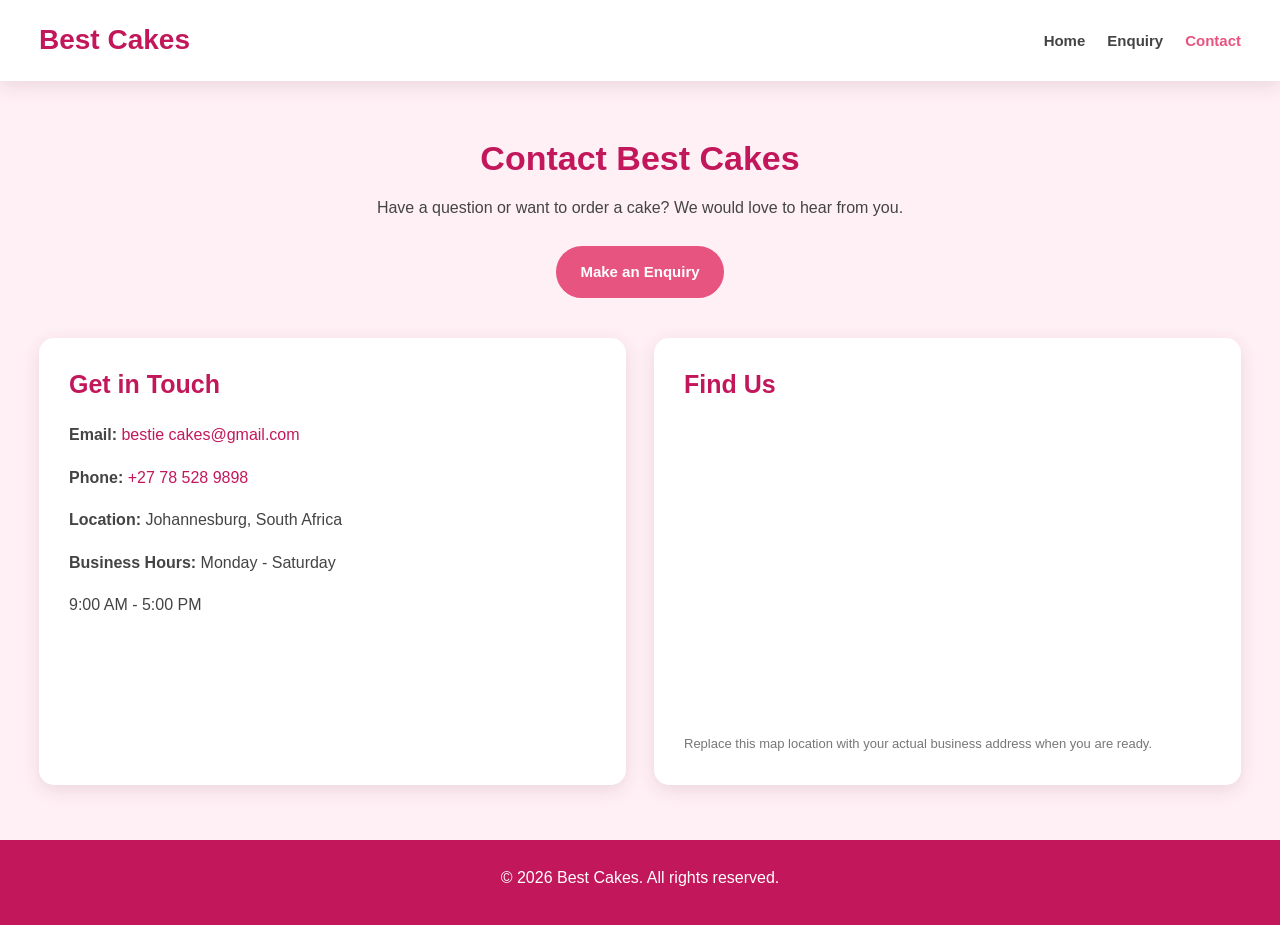
<file: contact.html>
<!DOCTYPE html>
<html lang="en">
<head>
    <meta charset="UTF-8">
    <meta name="viewport" content="width=device-width, initial-scale=1.0">

    <title>Best Cakes | Contact Us</title>

    <link rel="stylesheet" href="CSS/style.css">
</head>

<body>

    <!-- Navigation -->
    <header>
        <nav class="navbar">
            <a href="index.html" class="logo">Best Cakes</a>

            <ul class="nav-links">
                <li><a href="index.html">Home</a></li>
                <li><a href="enquiry.html">Enquiry</a></li>
                <li><a href="contact.html" class="active">Contact</a></li>
            </ul>
        </nav>
    </header>

    <!-- Contact Section -->
    <main class="contact-page">

        <section class="contact-intro">
            <h1>Contact Best Cakes</h1>

            <p>
                Have a question or want to order a cake?
                We would love to hear from you.
            </p>

            <a href="enquiry.html" class="btn">
                Make an Enquiry
            </a>
        </section>

        <!-- Contact Information -->
        <section class="contact-container">

            <div class="contact-card">
                <h2>Get in Touch</h2>

                <p>
                    <strong>Email:</strong>
                    <a href="mailto:YOUR_EMAIL@example.com">
                        bestie cakes@gmail.com
                    </a>
                </p>

                <p>
                    <strong>Phone:</strong>
                    <a href="tel:+27000000000">
                        +27 78 528 9898
                    </a>
                </p>

                <p>
                    <strong>Location:</strong>
                    Johannesburg, South Africa
                </p>

                <p>
                    <strong>Business Hours:</strong>
                    Monday - Saturday
                </p>

                <p>
                    9:00 AM - 5:00 PM
                </p>
            </div>

            <!-- Map -->
            <div class="map-card">
                <h2>Find Us</h2>

                <iframe
                    src="https://www.google.com/maps?q=Johannesburg,South%20Africa&output=embed"
                    title="Map showing Johannesburg, South Africa"
                    width="100%"
                    height="300"
                    style="border: 0;"
                    loading="lazy"
                    allowfullscreen
                    referrerpolicy="no-referrer-when-downgrade">
                </iframe>

                <p class="map-note">
                    Replace this map location with your actual business
                    address when you are ready.
                </p>
            </div>

        </section>

    </main>

    <!-- Footer -->
    <footer>
        <p>&copy; 2026 Best Cakes. All rights reserved.</p>
    </footer>

</body>
</html>
</file>
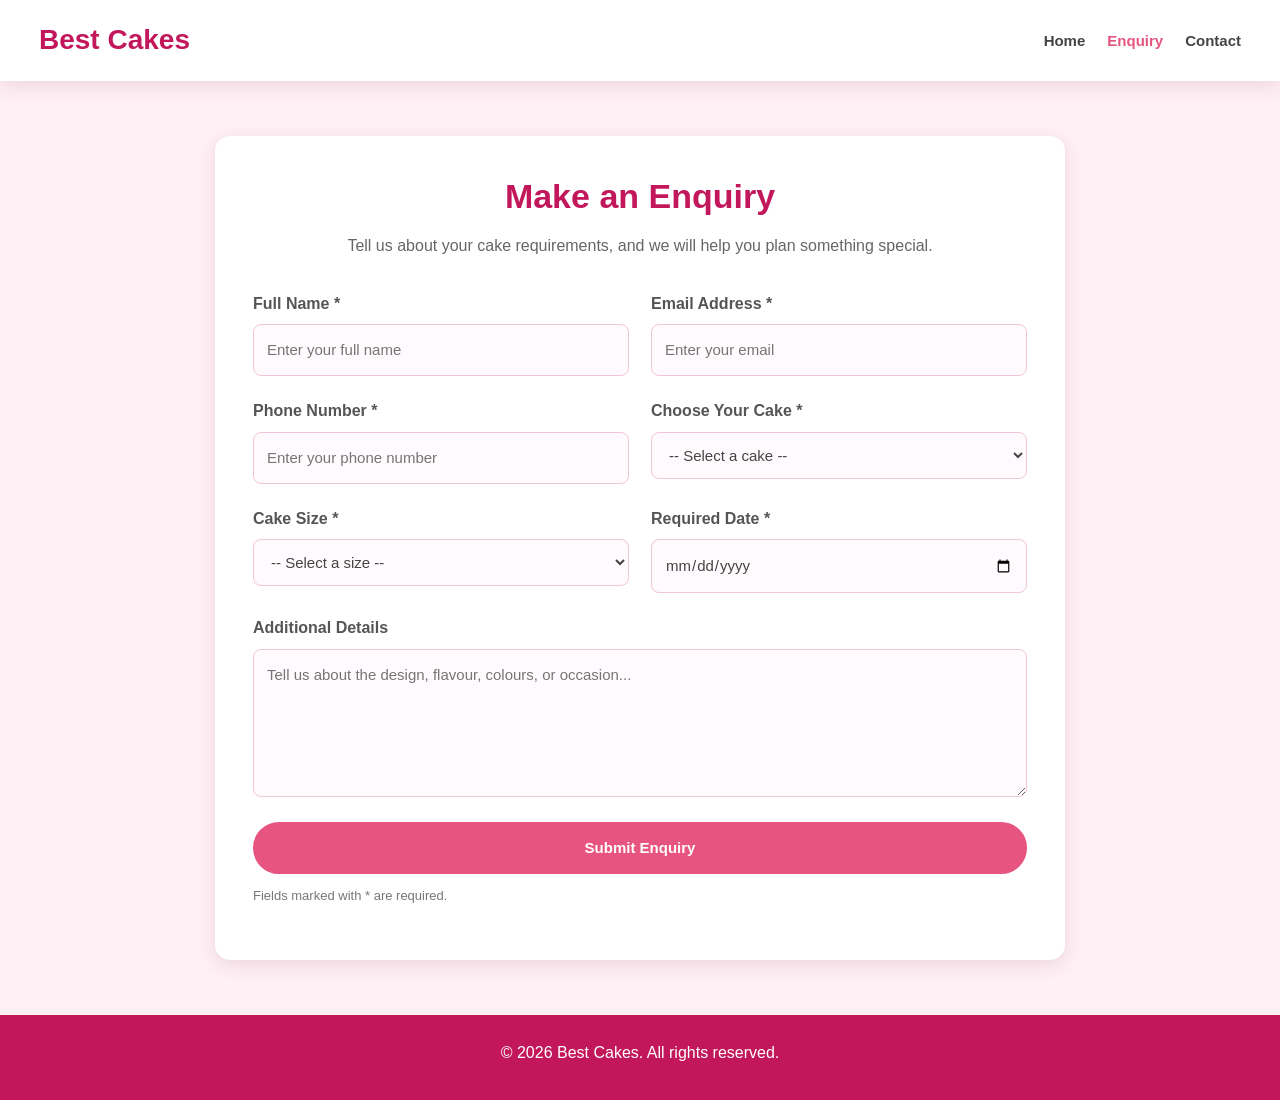
<file: enquiry.html>
<!DOCTYPE html>
<html lang="en">
<head>
    <meta charset="UTF-8">
    <meta name="viewport" content="width=device-width, initial-scale=1.0">

    <title>Best Cakes | Enquiry</title>

    <link rel="stylesheet" href="CSS/style.css">
</head>

<body>

    <!-- Navigation -->
    <header>
        <nav class="navbar">
            <a href="index.html" class="logo">Best Cakes</a>

            <ul class="nav-links">
                <li><a href="index.html">Home</a></li>
                <li><a href="enquiry.html" class="active">Enquiry</a></li>
                <li><a href="contact.html">Contact</a></li>
            </ul>
        </nav>
    </header>

    <!-- Enquiry Form -->
    <main class="form-page">

        <section class="form-panel">

            <h1>Make an Enquiry</h1>

            <p class="section-description">
                Tell us about your cake requirements, and we will help
                you plan something special.
            </p>

            <form id="enquiryForm">

                <div class="form-grid">

                    <div class="form-field">
                        <label for="fullName">Full Name *</label>

                        <input
                            type="text"
                            id="fullName"
                            name="fullName"
                            placeholder="Enter your full name"
                            required
                        >
                    </div>

                    <div class="form-field">
                        <label for="email">Email Address *</label>

                        <input
                            type="email"
                            id="email"
                            name="email"
                            placeholder="Enter your email"
                            required
                        >
                    </div>

                    <div class="form-field">
                        <label for="phone">Phone Number *</label>

                        <input
                            type="tel"
                            id="phone"
                            name="phone"
                            placeholder="Enter your phone number"
                            required
                        >
                    </div>

                    <div class="form-field">
                        <label for="cakeType">Choose Your Cake *</label>

                        <select id="cakeType" name="cakeType" required>
                            <option value="">-- Select a cake --</option>
                            <option value="Chocolate Cake">Chocolate Cake</option>
                            <option value="Strawberry Cake">Strawberry Cake</option>
                            <option value="Birthday Cake">Birthday Cake</option>
                            <option value="Vanilla Cake">Vanilla Cake</option>
                            <option value="Custom Cake">Custom Cake</option>
                        </select>
                    </div>

                    <div class="form-field">
                        <label for="cakeSize">Cake Size *</label>

                        <select id="cakeSize" name="cakeSize" required>
                            <option value="">-- Select a size --</option>
                            <option value="Small">Small</option>
                            <option value="Medium">Medium</option>
                            <option value="Large">Large</option>
                            <option value="Extra Large">Extra Large</option>
                        </select>
                    </div>

                    <div class="form-field">
                        <label for="eventDate">Required Date *</label>

                        <input
                            type="date"
                            id="eventDate"
                            name="eventDate"
                            required
                        >
                    </div>

                    <div class="form-field full-width">
                        <label for="message">Additional Details</label>

                        <textarea
                            id="message"
                            name="message"
                            rows="5"
                            placeholder="Tell us about the design, flavour, colours, or occasion..."
                        ></textarea>
                    </div>

                </div>

                <button type="submit" class="btn submit-btn">
                    Submit Enquiry
                </button>

                <p class="form-note">
                    Fields marked with * are required.
                </p>

                <p id="formMessage" role="status"></p>

            </form>

        </section>

    </main>

    <!-- Footer -->
    <footer>
        <p>&copy; 2026 Best Cakes. All rights reserved.</p>
    </footer>

    <!-- Enquiry Form Script -->
    <script>
        const cakeType = document.getElementById("cakeType");
        const eventDate = document.getElementById("eventDate");
        const enquiryForm = document.getElementById("enquiryForm");
        const formMessage = document.getElementById("formMessage");

        // Set the earliest available date to today.
        const today = new Date();
        const localToday = new Date(
            today.getTime() - today.getTimezoneOffset() * 60000
        ).toISOString().split("T")[0];

        eventDate.min = localToday;

        // Select a cake automatically if the visitor clicked
        // an Enquire Now button on the homepage.
        const parameters = new URLSearchParams(window.location.search);
        const selectedCake = parameters.get("cake");

        if (selectedCake) {
            cakeType.value = selectedCake;

            if (cakeType.value !== selectedCake) {
                cakeType.value = "Custom Cake";
            }
        }

        enquiryForm.addEventListener("submit", function(event) {
            event.preventDefault();

            if (!enquiryForm.checkValidity()) {
                enquiryForm.reportValidity();
                return;
            }

            const formData = new FormData(enquiryForm);

            const fullName = formData.get("fullName");
            const email = formData.get("email");
            const phone = formData.get("phone");
            const cake = formData.get("cakeType");
            const size = formData.get("cakeSize");
            const date = formData.get("eventDate");
            const message = formData.get("message");

            const subject = "Best Cakes - New Enquiry";

            const body =
                "New Cake Enquiry\n\n" +
                "Name: " + fullName + "\n" +
                "Email: " + email + "\n" +
                "Phone: " + phone + "\n" +
                "Cake: " + cake + "\n" +
                "Size: " + size + "\n" +
                "Required Date: " + date + "\n" +
                "Additional Details: " + message;

            formMessage.textContent =
                "Your email application will open so you can send your enquiry.";

            window.location.href =
                "mailto:?subject=" +
                encodeURIComponent(subject) +
                "&body=" +
                encodeURIComponent(body);
        });
    </script>

</body>
</html>
</file>
<file: CSS/style.css>
/* ========================================
   BEST CAKES WEBSITE
   Main Stylesheet
======================================== */


/* ========================================
   1. GENERAL STYLES
======================================== */

* {
    margin: 0;
    padding: 0;
    box-sizing: border-box;
}

:root {
    --pink: #e75480;
    --light-pink: #fff0f5;
    --dark-pink: #c2185b;
    --white: #ffffff;
    --text: #444444;
    --border: #f2c6d4;
    --shadow: 0 5px 18px rgba(100, 30, 60, 0.12);
}

html {
    scroll-behavior: smooth;
    scroll-padding-top: 90px;
}

body {
    font-family: Arial, Helvetica, sans-serif;
    background-color: var(--light-pink);
    color: var(--text);
    line-height: 1.6;
    min-height: 100vh;
}

a {
    text-decoration: none;
}

img {
    display: block;
    max-width: 100%;
}

h1,
h2,
h3 {
    line-height: 1.3;
}

button,
input,
select,
textarea {
    font: inherit;
}


/* ========================================
   2. NAVIGATION BAR
======================================== */

header {
    background-color: var(--white);
    box-shadow: var(--shadow);
    position: relative;
    z-index: 10;
}

.navbar {
    max-width: 1250px;
    margin: 0 auto;
    padding: 18px 24px;

    display: flex;
    justify-content: space-between;
    align-items: center;
    gap: 20px;
}

.logo {
    color: var(--dark-pink);
    font-size: 28px;
    font-weight: bold;
    white-space: nowrap;
}

.nav-links {
    list-style: none;

    display: flex;
    align-items: center;
    justify-content: center;
    flex-wrap: wrap;
    gap: 22px;
}

.nav-links a {
    color: var(--text);
    font-size: 15px;
    font-weight: bold;
    transition: color 0.3s ease;
}

.nav-links a:hover,
.nav-links a.active {
    color: var(--pink);
}


/* ========================================
   3. BUTTONS
======================================== */

.btn {
    display: inline-block;

    background-color: var(--pink);
    color: var(--white);

    padding: 12px 22px;

    border: 2px solid var(--pink);
    border-radius: 28px;

    font-size: 15px;
    font-weight: bold;
    text-align: center;

    cursor: pointer;

    transition:
        background-color 0.3s ease,
        border-color 0.3s ease,
        transform 0.3s ease;
}

.btn:hover {
    background-color: var(--dark-pink);
    border-color: var(--dark-pink);
    transform: translateY(-2px);
}

.btn-outline {
    background-color: transparent;
    color: var(--white);
    border-color: var(--white);
    margin-left: 8px;
}

.btn-outline:hover {
    background-color: var(--white);
    color: var(--dark-pink);
    border-color: var(--white);
}


/* ========================================
   4. HOMEPAGE HERO
======================================== */

.hero {
    min-height: 440px;
    padding: 75px 24px;

    display: flex;
    align-items: center;
    justify-content: center;

    text-align: center;

    background:
        linear-gradient(
            rgba(75, 20, 40, 0.50),
            rgba(75, 20, 40, 0.50)
        ),
        url("https://images.unsplash.com/photo-1578985545062-69928b1d9587?auto=format&fit=crop&w=1600&q=80");

    background-size: cover;
    background-position: center;
}

.hero-content {
    max-width: 800px;
    color: var(--white);
}

.hero h1 {
    font-size: clamp(34px, 5vw, 54px);
    margin-bottom: 20px;
}

.hero p {
    max-width: 700px;
    margin: 0 auto 30px;
    font-size: 18px;
}


/* ========================================
   5. SECTION HEADINGS
======================================== */

.cakes-section,
.specials-section {
    max-width: 1250px;
    margin: 0 auto;
    padding: 60px 24px;
}

.cakes-section h2,
.specials-section h2,
.about-content h2 {
    color: var(--dark-pink);
    font-size: 34px;
    text-align: center;
    margin-bottom: 15px;
}

.section-description {
    max-width: 750px;
    margin: 0 auto 30px;

    color: #666666;
    text-align: center;
}


/* ========================================
   6. CAKE SEARCH
======================================== */

.search-box {
    display: flex;
    justify-content: center;
    gap: 10px;

    max-width: 600px;
    margin: 0 auto 35px;
}

.search-box input {
    flex: 1;
    min-width: 0;

    padding: 13px 17px;

    border: 1px solid var(--border);
    border-radius: 28px;

    background-color: var(--white);
    font-size: 15px;
}

.search-box input:focus {
    outline: 2px solid var(--pink);
    outline-offset: 2px;
}

.search-box button {
    padding: 12px 24px;

    background-color: var(--pink);
    color: var(--white);

    border: 2px solid var(--pink);
    border-radius: 28px;

    font-weight: bold;
    cursor: pointer;

    transition: background-color 0.3s ease;
}

.search-box button:hover {
    background-color: var(--dark-pink);
    border-color: var(--dark-pink);
}


/* ========================================
   7. CAKE CARDS
======================================== */

.cake-container {
    display: grid;
    grid-template-columns: repeat(3, minmax(0, 1fr));
    gap: 26px;
}

.cake-card {
    background-color: var(--white);

    border-radius: 15px;
    overflow: hidden;

    box-shadow: var(--shadow);

    transition:
        transform 0.3s ease,
        box-shadow 0.3s ease;
}

.cake-card:hover {
    transform: translateY(-6px);
    box-shadow: 0 10px 25px rgba(100, 30, 60, 0.18);
}

.cake-card img {
    width: 100%;
    height: 240px;
    object-fit: cover;
}

.cake-info {
    padding: 23px;
    text-align: center;
}

.cake-info h3 {
    color: var(--dark-pink);
    font-size: 22px;
    margin-bottom: 12px;
}

.cake-info p {
    margin-bottom: 15px;
    font-size: 15px;
}

.cake-info .cake-price {
    color: var(--dark-pink);
    font-size: 21px;
    font-weight: bold;
    margin: 18px 0;
}

.cake-info .btn {
    margin-top: 5px;
}

.no-results {
    margin-top: 25px;
    color: var(--dark-pink);
    font-weight: bold;
    text-align: center;
}


/* ========================================
   8. SPECIAL OFFERS SECTION
======================================== */

.specials-section {
    max-width: none;

    padding: 65px 24px;

    background-color: #ffe1eb;
}

.specials-section h2 {
    margin-bottom: 15px;
}

.specials-container {
    max-width: 1200px;
    margin: 35px auto 0;

    display: grid;
    grid-template-columns: repeat(3, minmax(0, 1fr));
    gap: 26px;
}

.special-card {
    position: relative;

    background-color: var(--white);
    border-radius: 15px;
    overflow: hidden;

    box-shadow: var(--shadow);

    transition:
        transform 0.3s ease,
        box-shadow 0.3s ease;
}

.special-card:hover {
    transform: translateY(-6px);
    box-shadow: 0 10px 25px rgba(100, 30, 60, 0.18);
}

.special-card img {
    width: 100%;
    height: 235px;
    object-fit: cover;
}

.special-badge {
    position: absolute;
    top: 15px;
    left: 15px;
    z-index: 1;

    padding: 8px 14px;

    background-color: var(--dark-pink);
    color: var(--white);

    border-radius: 25px;

    font-size: 13px;
    font-weight: bold;
}

.special-info {
    padding: 25px;
    text-align: center;
}

.special-info h3 {
    color: var(--dark-pink);
    font-size: 22px;
    margin-bottom: 12px;
}

.special-info p {
    min-height: 75px;
    margin-bottom: 22px;
    font-size: 15px;
}

.specials-note {
    max-width: 800px;
    margin: 30px auto 0;

    color: #6b5260;
    font-size: 13px;
    text-align: center;
}


/* ========================================
   9. ABOUT US SECTION
======================================== */

.about-section {
    padding: 70px 24px;

    background-color: var(--white);
}

.about-content {
    max-width: 850px;
    margin: 0 auto;

    text-align: center;
}

.about-content h2 {
    margin-bottom: 25px;
}

.about-content p {
    margin-bottom: 20px;
    font-size: 16px;
}

.about-content .btn {
    margin-top: 12px;
}


/* ========================================
   10. ENQUIRY PAGE
======================================== */

.form-page {
    padding: 55px 20px;
}

.form-panel {
    max-width: 850px;
    margin: 0 auto;

    padding: 38px;

    background-color: var(--white);
    border-radius: 15px;

    box-shadow: var(--shadow);
}

.form-panel h1 {
    margin-bottom: 15px;

    color: var(--dark-pink);
    font-size: 34px;
    text-align: center;
}

.form-panel > .section-description {
    margin-bottom: 32px;
}

.form-grid {
    display: grid;
    grid-template-columns: repeat(2, minmax(0, 1fr));
    gap: 22px;
}

.form-field {
    display: flex;
    flex-direction: column;
}

.form-field label {
    margin-bottom: 8px;
    color: #555555;
    font-weight: bold;
}

.form-field input,
.form-field select,
.form-field textarea {
    width: 100%;
    padding: 13px;

    border: 1px solid var(--border);
    border-radius: 8px;

    background-color: #fffafd;
    color: var(--text);

    font-family: inherit;
    font-size: 15px;
}

.form-field input:focus,
.form-field select:focus,
.form-field textarea:focus {
    outline: 2px solid var(--pink);
    outline-offset: 1px;
}

.form-field textarea {
    resize: vertical;
}

.full-width {
    grid-column: 1 / -1;
}

.submit-btn {
    width: 100%;
    margin-top: 25px;
}

.form-note {
    margin-top: 12px;
    color: #777777;
    font-size: 13px;
}

#formMessage {
    margin-top: 15px;
    color: var(--dark-pink);
}


/* ========================================
   11. CONTACT PAGE
======================================== */

.contact-page {
    max-width: 1250px;
    margin: 0 auto;
    padding: 55px 24px;
}

.contact-intro {
    margin-bottom: 40px;
    text-align: center;
}

.contact-intro h1 {
    color: var(--dark-pink);
    font-size: 34px;
    margin-bottom: 15px;
}

.contact-intro p {
    margin-bottom: 25px;
}

.contact-container {
    display: grid;
    grid-template-columns: repeat(2, minmax(0, 1fr));
    gap: 28px;

    align-items: stretch;
}

.contact-card,
.map-card {
    padding: 30px;

    background-color: var(--white);
    border-radius: 15px;

    box-shadow: var(--shadow);
}

.contact-card h2,
.map-card h2 {
    color: var(--dark-pink);
    font-size: 25px;
    margin-bottom: 22px;
}

.contact-card p {
    margin-bottom: 17px;
    overflow-wrap: anywhere;
}

.contact-card a {
    color: var(--dark-pink);
}

.contact-card a:hover {
    text-decoration: underline;
}

.map-card iframe {
    display: block;
    width: 100%;
    min-height: 300px;

    border: 0;
    border-radius: 10px;
}

.map-note {
    margin-top: 12px;
    color: #777777;
    font-size: 13px;
}


/* ========================================
   12. FOOTER
======================================== */

footer {
    padding: 25px 20px;

    background-color: var(--dark-pink);
    color: var(--white);

    text-align: center;
}

footer p {
    margin-bottom: 10px;
}

.footer-links {
    display: flex;
    justify-content: center;
    flex-wrap: wrap;
    gap: 22px;

    margin-top: 10px;
}

.footer-links a {
    color: var(--white);
    font-size: 14px;
}

.footer-links a:hover {
    text-decoration: underline;
}


/* ========================================
   13. TABLET RESPONSIVENESS
======================================== */

@media (max-width: 1000px) {

    .navbar {
        flex-direction: column;
    }

    .nav-links {
        gap: 18px;
    }

    .cake-container {
        grid-template-columns: repeat(2, minmax(0, 1fr));
    }

    .specials-container {
        grid-template-columns: repeat(2, minmax(0, 1fr));
    }

    .contact-container {
        grid-template-columns: 1fr;
    }

}


/* ========================================
   14. MOBILE RESPONSIVENESS
======================================== */

@media (max-width: 600px) {

    html {
        scroll-padding-top: 20px;
    }

    .navbar {
        padding: 17px 15px;
    }

    .logo {
        font-size: 26px;
    }

    .nav-links {
        gap: 12px 17px;
    }

    .nav-links a {
        font-size: 14px;
    }

    .hero {
        min-height: 360px;
        padding: 50px 18px;
    }

    .hero h1 {
        font-size: 34px;
    }

    .hero p {
        font-size: 16px;
    }

    .hero .btn {
        margin: 5px;
    }

    .cakes-section,
    .specials-section {
        padding: 40px 16px;
    }

    .cakes-section h2,
    .specials-section h2,
    .about-content h2 {
        font-size: 28px;
    }

    .cake-container,
    .specials-container {
        grid-template-columns: 1fr;
        gap: 22px;
    }

    .cake-card img,
    .special-card img {
        height: 240px;
    }

    .search-box {
        flex-direction: column;
    }

    .search-box input,
    .search-box button {
        width: 100%;
    }

    .special-info p {
        min-height: auto;
    }

    .about-section {
        padding: 45px 20px;
    }

    .form-page {
        padding: 30px 15px;
    }

    .form-panel {
        padding: 24px 18px;
    }

    .form-panel h1,
    .contact-intro h1 {
        font-size: 28px;
    }

    .form-grid {
        grid-template-columns: 1fr;
    }

    .full-width {
        grid-column: auto;
    }

    .contact-page {
        padding: 35px 15px;
    }

    .contact-card,
    .map-card {
        padding: 22px 18px;
    }

    .map-card iframe {
        min-height: 250px;
    }

}


/* ========================================
   15. ACCESSIBILITY
======================================== */

a:focus-visible,
button:focus-visible,
input:focus-visible,
select:focus-visible,
textarea:focus-visible {
    outline: 3px solid var(--dark-pink);
    outline-offset: 3px;
}
</file>
